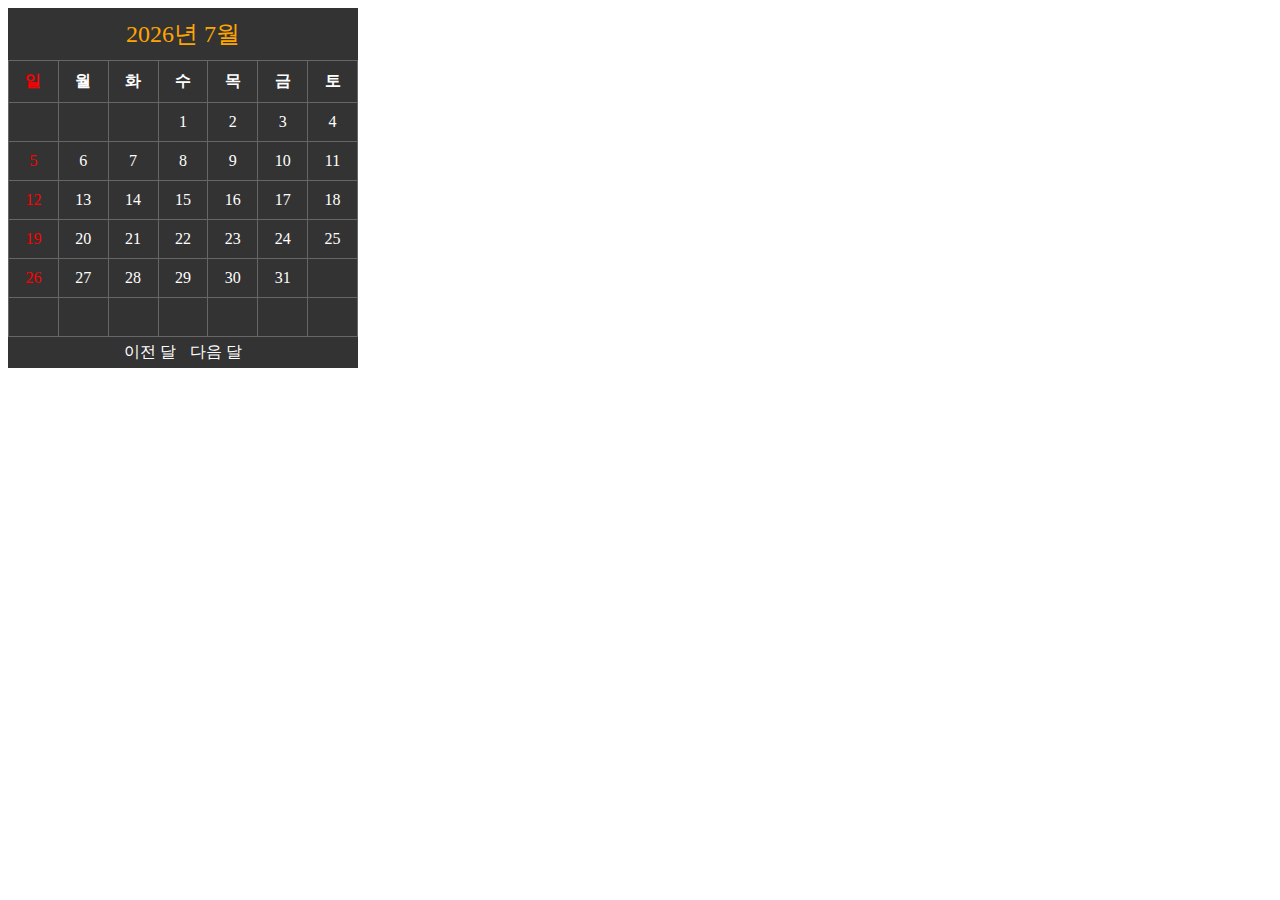
<file: ch8/index.html>
<!DOCTYPE html>
<html lang="en">
<head>
	<meta charset="UTF-8">
	<meta name="author" content="tailofmoon">
	<title>Calendar | 자바스크립트 프로젝트북</title>
	<link rel="stylesheet" href="style.css">
</head>
<body>

<div id="calendar_wrap">
	<table id="calendar">
	  <caption>
	    <span class="year"></span>년 
	    <span class="month"></span>월 
	  </caption>
	  <tr>
	    <th>일</th><th>월</th><th>화</th><th>수</th>
	    <th>목</th><th>금</th><th>토</th>
	  </tr>
	  <tr>
	    <td>&nbsp;</td><td>&nbsp;</td>
	    <td>&nbsp;</td><td>&nbsp;</td>
	    <td>&nbsp;</td><td>&nbsp;</td>
	    <td>&nbsp;</td>
	  </tr>
	  <tr>
	    <td>&nbsp;</td>
	    <td>&nbsp;</td>
	    <td>&nbsp;</td>
	    <td>&nbsp;</td>
	    <td>&nbsp;</td>
	    <td>&nbsp;</td>
	    <td>&nbsp;</td>
	  </tr>
	  <tr>
	    <td>&nbsp;</td>
	    <td>&nbsp;</td>
	    <td>&nbsp;</td>
	    <td>&nbsp;</td>
	    <td>&nbsp;</td>
	    <td>&nbsp;</td>
	    <td>&nbsp;</td>
	  </tr>
	  <tr>
	    <td>&nbsp;</td>
	    <td>&nbsp;</td>
	    <td>&nbsp;</td>
	    <td>&nbsp;</td>
	    <td>&nbsp;</td>
	    <td>&nbsp;</td>
	    <td>&nbsp;</td>
	  </tr>
	  <tr>
	    <td>&nbsp;</td>
	    <td>&nbsp;</td>
	    <td>&nbsp;</td>
	    <td>&nbsp;</td>
	    <td>&nbsp;</td>
	    <td>&nbsp;</td>
	    <td>&nbsp;</td>
	  </tr>
	  <tr>
	    <td>&nbsp;</td>
	    <td>&nbsp;</td>
	    <td>&nbsp;</td>
	    <td>&nbsp;</td>
	    <td>&nbsp;</td>
	    <td>&nbsp;</td>
	    <td>&nbsp;</td>
	  </tr>
	</table>

	<a href="#" id="prev">이전 달</a>
	<a href="#" id="next">다음 달</a>
</div> 

<script src="app.js"></script>

</body>
</html>
</file>
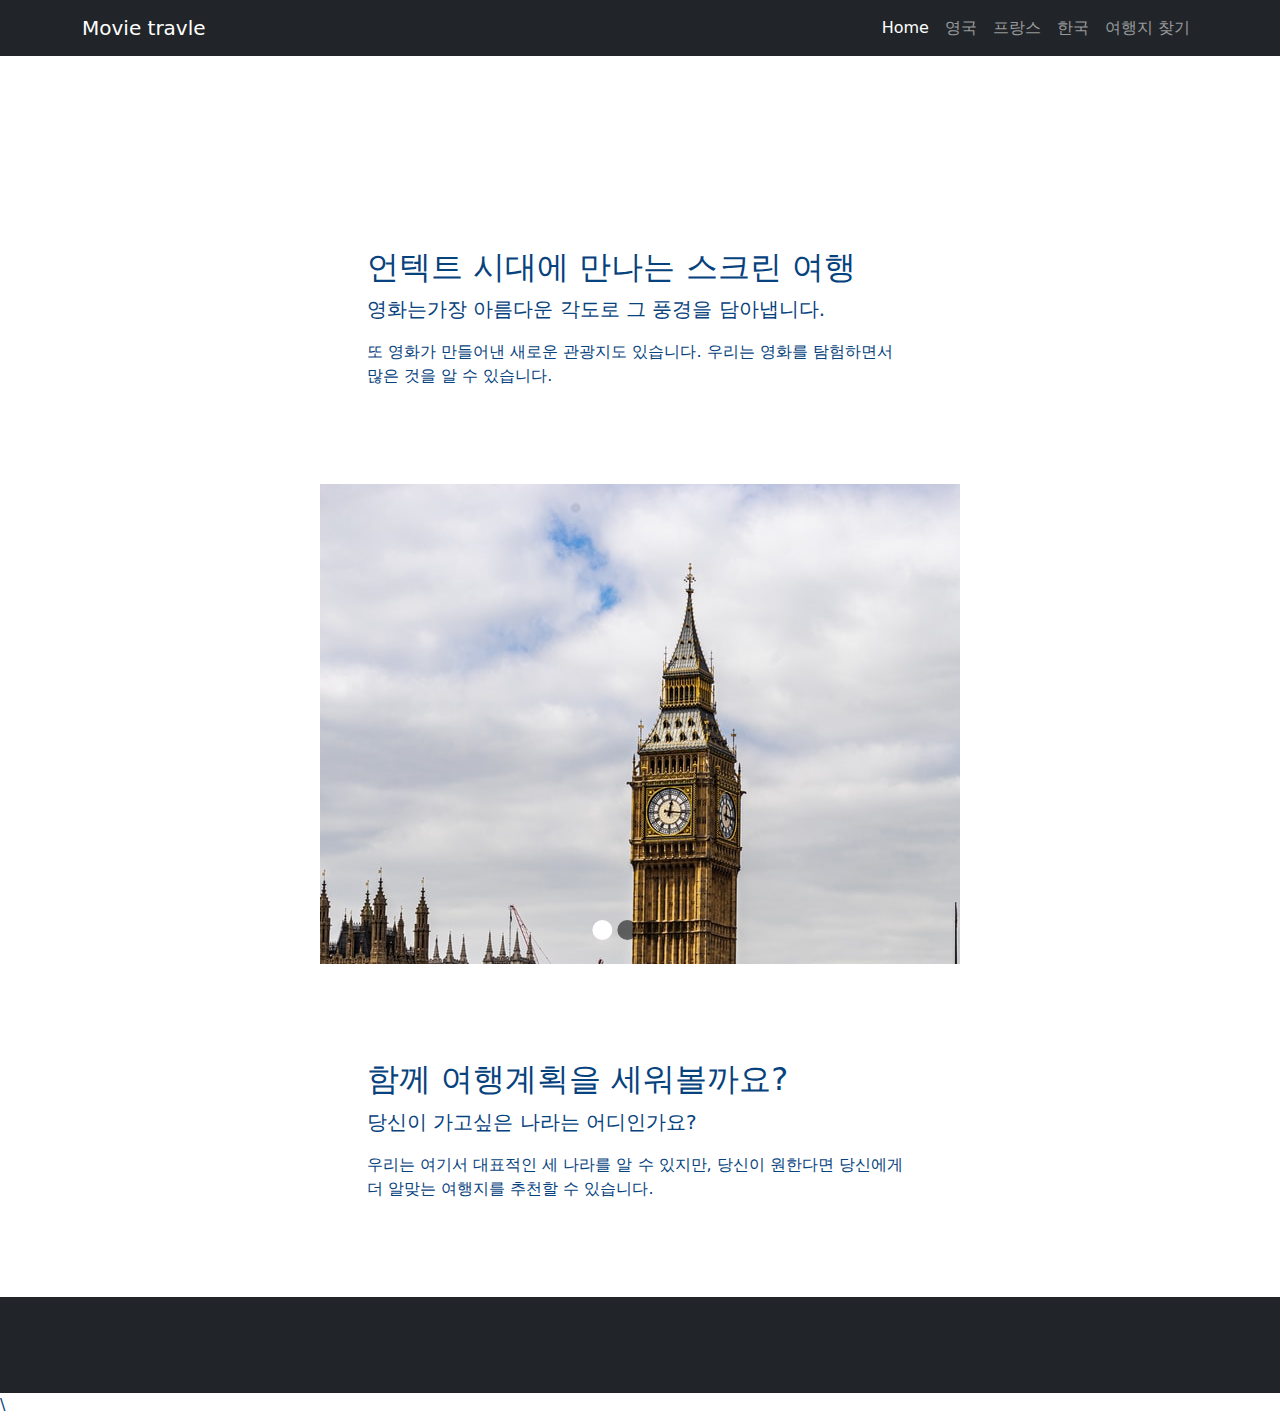
<file: project/index.html>
<!DOCTYPE html>
<html lang="en">

<head>
	<meta charset="utf-8" />
	<meta name="viewport" content="width=device-width, initial-scale=1, shrink-to-fit=no" />
	<meta name="description" content="" />
	<meta name="author" content="" />
	<title>Full Width Pics - Start Movie travle</title>
	<!-- Favicon-->
	<link rel="icon" type="image/x-icon" href="assets/favicon.ico" />
	<!-- Core theme CSS (includes Bootstrap)-->
	<link href="css/styles.css" rel="stylesheet" />
	    <link rel="stylesheet" href="./slider2.css">
</head>

<body>
	<!-- Responsive navbar-->
	<nav class="navbar navbar-expand-lg navbar-dark bg-dark">
		<div class="container"> <a class="navbar-brand" href="#!"> Movie travle</a>
			<button class="navbar-toggler" type="button" data-bs-toggle="collapse" data-bs-target="#navbarSupportedContent" aria-controls="navbarSupportedContent" aria-expanded="false" aria-label="Toggle navigation"><span class="navbar-toggler-icon"></span>
			</button>
			<div class="collapse navbar-collapse" id="navbarSupportedContent">
				<ul class="navbar-nav ms-auto mb-2 mb-lg-0">
					<li class="nav-item"><a class="nav-link active" aria-current="page" href="#!">Home</a>
					</li>
					<li class="nav-item"><a class="nav-link" href="england">영국</a>
					</li>
					<li class="nav-item"><a class="nav-link" href="france">프랑스</a>
					</li>
					<li class="nav-item"><a class="nav-link" href="korea">한국</a>
					</li>
			    <li class="nav-item"><a class="nav-link" href="test">여행지 찾기 </a>
					</li>
				</ul>
			</div>
		</div>
	</nav>
	<!-- Header - set the background image for the header in the line below-->
	<header class="py-5 bg-image-full" style="background-image: url('https://images.unsplash.com/photo-1585392793699-321811adc0a0?ixlib=rb-1.2.1&ixid=MnwxMjA3fDB8MHxwaG90by1wYWdlfHx8fGVufDB8fHx8&auto=format&fit=crop&w=1050&q=80')">

	</header>

	
	<!-- Content section-->
	<section class="py-5">
		<div class="container my-5">
			<div class="row justify-content-center">
				<div class="col-lg-6">
					<h2>언텍트 시대에 만나는 스크린 여행</h2>
					<p class="lead">영화는가장 아름다운 각도로 그 풍경을 담아냅니다.</p>
					<p class="mb-0">또 영화가 만들어낸 새로운 관광지도 있습니다. 우리는 영화를 탐험하면서 많은 것을 알 수 있습니다. </p>
				</div>
			</div>
		</div>
	</section>
	<!-- Image element - set the background image for the header in the line below-->

	</div>
		<div class="slider">
    <input type="radio" name="slide" id="slide1" checked>
    <input type="radio" name="slide" id="slide2">
    <input type="radio" name="slide" id="slide3">
    <input type="radio" name="slide" id="slide4">
    <ul id="imgholder" class="imgs">
        <li><img src="./img/slide1.jpg"></li>
        <li><img src="./img/slide2.jpg"></li>
        <li><img src="./img/slide3.jpg"></li>
        <li><img src="./img/slide4.jpg"></li>
    </ul>
    <div class="bullets">
        <label for="slide1">&nbsp;</label>
        <label for="slide2">&nbsp;</label>
        <label for="slide3">&nbsp;</label>
        <label for="slide4">&nbsp;</label>
    </div>
</div>
	<!-- Content section-->
	<section class="py-5">
		<div class="container my-5">
			<div class="row justify-content-center">
				<div class="col-lg-6">
					<h2>함께 여행계획을 세워볼까요?</h2>
					<p class="lead">당신이 가고싶은 나라는 어디인가요?</p>
					<p class="mb-0">우리는 여기서 대표적인 세 나라를 알 수 있지만, 당신이 원한다면 당신에게 더 알맞는 여행지를 추천할 수 있습니다.</p>
				</div>
			</div>
		</div>
	</section>

	<footer class="py-5 bg-dark">
		<div class="container">
			<p class="m-0 text-center text-white"></p>
		</div>
	</footer>

	<script src="https://cdn.jsdelivr.net/npm/bootstrap@5.1.0/dist/js/bootstrap.bundle.min.js"></script>
\
	<script src="js/scripts.js"></script>
</body>

</html>
</file>
<file: ch8/style.css>
#calendar_wrap{ 
	  background: #333;
	  width: 350px;
	  text-align: center;
	}
	caption{ 
	  font-size: 1.5em;
	  color: orange; padding: 10px;
	}
	table,th,td{
	  color: white;
	  border: 1px solid #666;
	  border-collapse: collapse;
	}
	th,td{ width: 30px; padding: 10px;}
	th:first-child, td:first-child{ color: red;}	

	#prev, #next{
		display: inline-block;
		text-decoration: none;
		color: white; padding: 5px;
	}
</file>
<file: project/slider2.css>
.slider{
    width: 640px;
    height: 480px;
    position: relative;
    margin: 0 auto;
    overflow: hidden;
}
.slider input[type=radio]{
    display: none;
}

ul.imgs{
    padding: 0;
    margin: 0;
}
ul.imgs li{
    position: absolute;
    left: 640px;
    transition-delay: 1s;
    list-style: none;
    padding: 0;
    margin: 0;
}

.bullets{
    position: absolute;
    left: 50%;
    transform: translateX(-50%);
    bottom: 20px;
    z-index: 2;
}
.bullets label{
    display: inline-block;
    border-radius: 50%;
    background-color: rgba(0,0,0,0.55);
    width: 20px;
    height: 20px;
    cursor: pointer;
}

.slider input[type=radio]:nth-child(1):checked~.bullets>label:nth-child(1){
    background-color: #fff;
}
.slider input[type=radio]:nth-child(2):checked~.bullets>label:nth-child(2){
    background-color: #fff;
}
.slider input[type=radio]:nth-child(3):checked~.bullets>label:nth-child(3){
    background-color: #fff;
}
.slider input[type=radio]:nth-child(4):checked~.bullets>label:nth-child(4){
    background-color: #fff;
}

.slider input[type=radio]:nth-child(1):checked~ul.imgs>li:nth-child(1){
    left: 0;
    transition: 0.5s;
    z-index:1;
}
.slider input[type=radio]:nth-child(2):checked~ul.imgs>li:nth-child(2){
    left: 0;
    transition: 0.5s;
    z-index:1;
}
.slider input[type=radio]:nth-child(3):checked~ul.imgs>li:nth-child(3){
    left: 0;
    transition: 0.5s;
    z-index:1;
}
.slider input[type=radio]:nth-child(4):checked~ul.imgs>li:nth-child(4){
    left: 0;
    transition: 0.5s;
    z-index:1;
}
</file>
